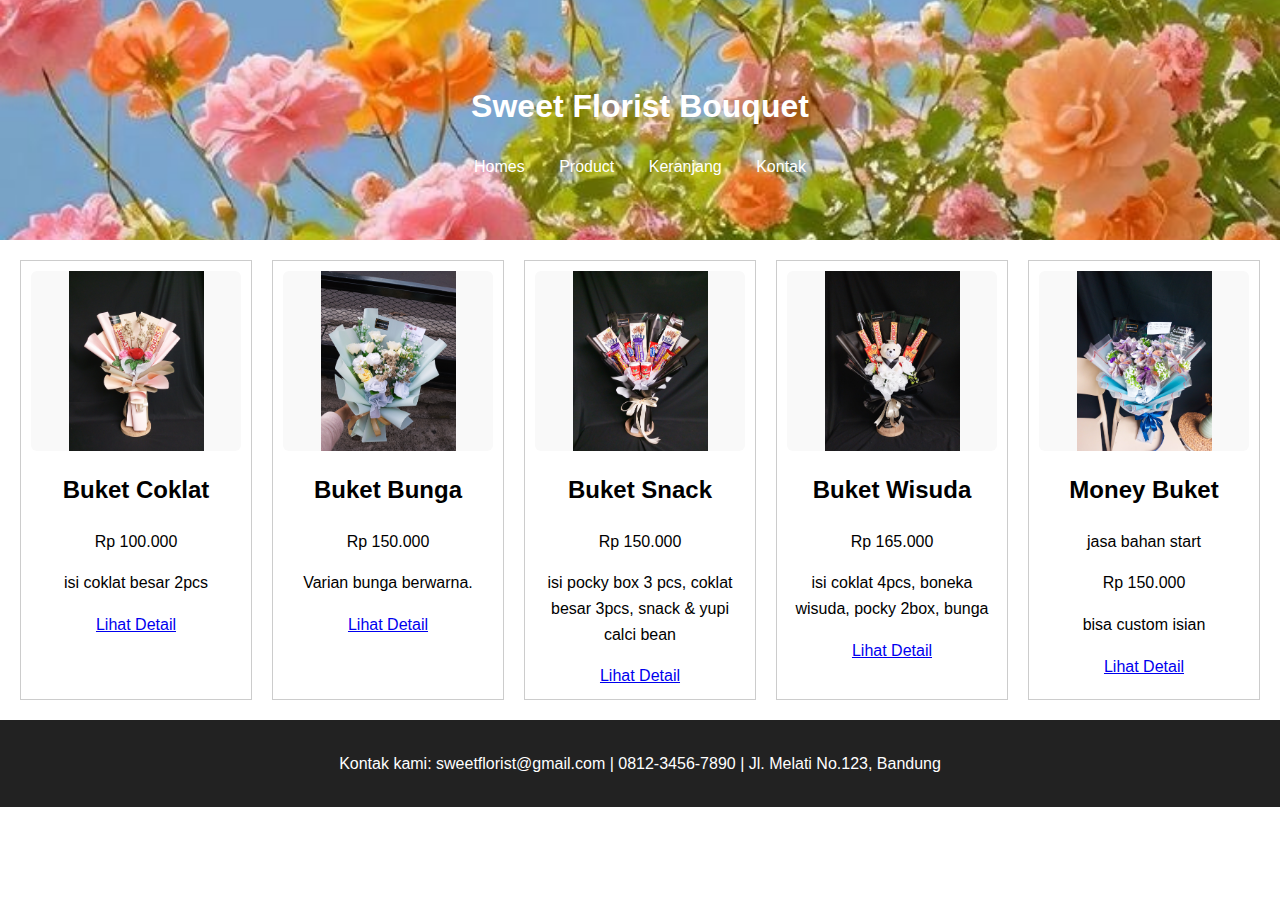
<file: index.html>
<!DOCTYPE html>
<html lang="id">
<head>
  <meta charset="UTF-8">
  <meta name="viewport" content="width=device-width, initial-scale=1.0">
  <title>Toko Online Sederhana</title>
  <link rel="stylesheet" href="css/style.css">
</head>
<body>

  <header>
    <h1>Sweet Florist Bouquet</h1>
    <nav>
      <a href="index.html">Homes</a>
      <a href="homeproduk.html">Product</a>
      <a href="keranjang.html">Keranjang</a>
      <a href="kontak.html">Kontak</a>
    </nav>
  </header>

  <main class="produk-container">
    <div class="produk">
      <img src="image/buket coklat.jpg" alt="Produk 1">
      <h2>Buket Coklat</h2>
      <p>Rp 100.000</p>
      <p>isi coklat besar 2pcs</p>
      <a href="produk1.html">Lihat Detail</a>
    </div>
    <div class="produk">
      <img src="image/buket bunga.jpg" alt="Produk 2">
      <h2>Buket Bunga</h2>
      <p>Rp 150.000</p>
      <p>Varian bunga berwarna.</p>
      <a href="produk2.html">Lihat Detail</a>
    </div>
    <div class="produk">
      <img src="image/buket snack.jpg" alt="Produk 2">
      <h2>Buket Snack</h2>
      <p>Rp 150.000</p>
      <p>isi pocky box 3 pcs, coklat besar 3pcs, snack & yupi calci bean</p>
      <a href="produk3.html">Lihat Detail</a>
    </div>
    <div class="produk">
      <img src="image/buket wisuda.jpg" alt="Produk 2">
      <h2>Buket Wisuda</h2>
      <p>Rp 165.000</p>
      <p>isi coklat 4pcs, boneka wisuda, pocky 2box, bunga</p>
      <a href="produk4.html">Lihat Detail</a>
    </div>
    <div class="produk">
      <img src="image/money buket.jpg" alt="Produk 2">
      <h2>Money Buket</h2>
      <p>jasa bahan start</p>
      <p>Rp 150.000</p>
      <p>bisa custom isian</p>
      <a href="produk5.html">Lihat Detail</a>
    </div>
  </main>

  <footer>
    <p>Kontak kami: sweetflorist@gmail.com | 0812-3456-7890 | Jl. Melati No.123, Bandung</p>
  </footer>

</body>
</html>
</file>
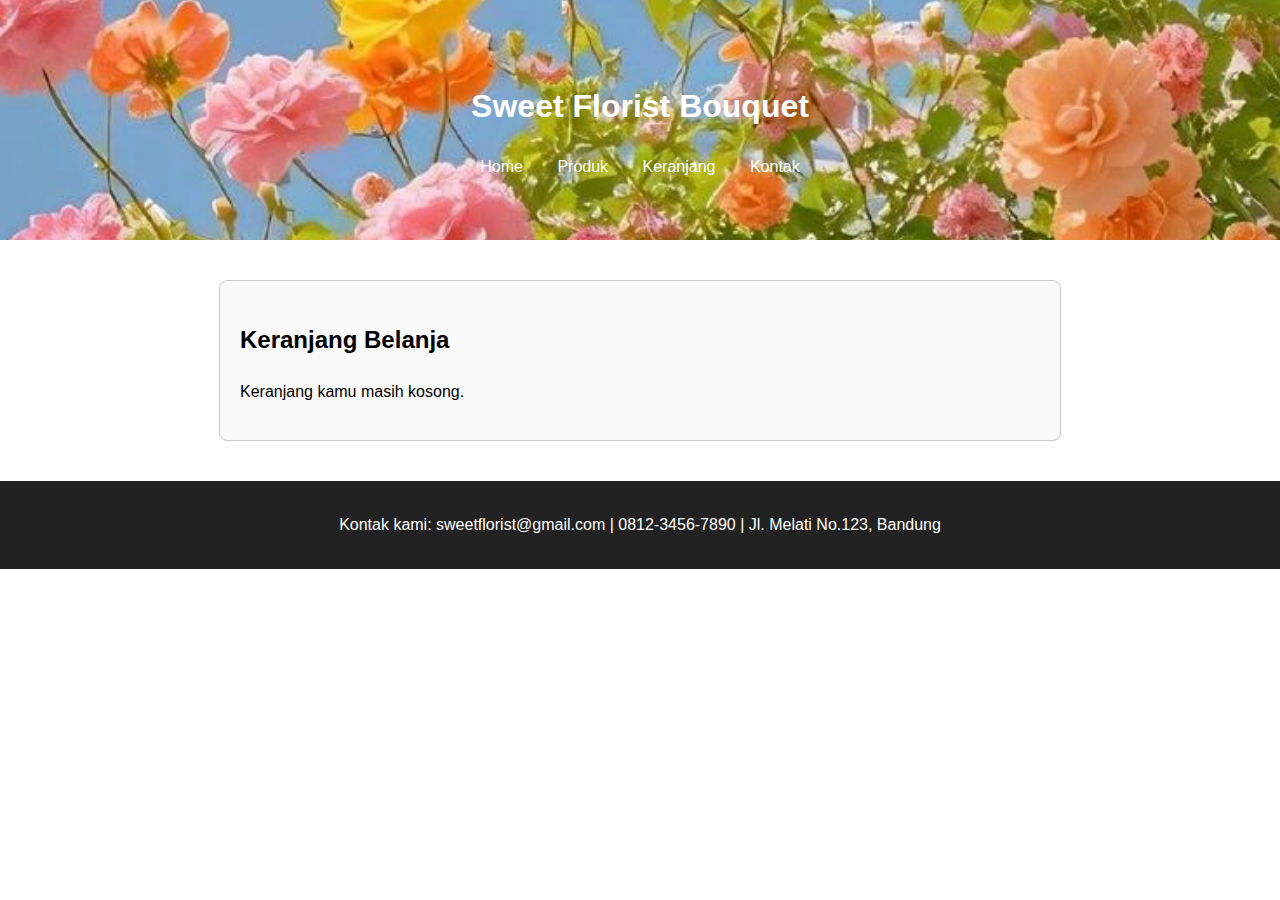
<file: keranjang.html>
<!DOCTYPE html>
<html lang="id">
<head>
  <meta charset="UTF-8" />
  <meta name="viewport" content="width=device-width, initial-scale=1.0"/>
  <title>Keranjang Belanja</title>
  <link rel="stylesheet" href="css/style.css">
</head>
<body>

  <header>
    <h1>Sweet Florist Bouquet</h1>
    <nav>
      <a href="index.html">Home</a>
      <a href="homeproduk.html">Produk</a>
      <a href="keranjang.html">Keranjang</a>
      <a href="kontak.html">Kontak</a>
    </nav>
  </header>

  <div class="keranjang-container">
    <h2>Keranjang Belanja</h2>
    <div id="tabel-keranjang"></div>
  </div>

  <footer>
    <p>Kontak kami: sweetflorist@gmail.com | 0812-3456-7890 | Jl. Melati No.123, Bandung</p>
  </footer>

  <script>
    function tampilkanKeranjang() {
      const keranjang = JSON.parse(localStorage.getItem("keranjang")) || [];
      const container = document.getElementById("tabel-keranjang");

      if (keranjang.length === 0) {
        container.innerHTML = "<p>Keranjang kamu masih kosong.</p>";
        return;
      }

      let total = 0;
      let html = `
        <table class="tabel-keranjang">
          <thead>
            <tr>
              <th>Gambar</th>
              <th>Nama Produk</th>
              <th>Harga</th>
              <th>Jumlah</th>
              <th>Subtotal</th>
              <th>Aksi</th>
            </tr>
          </thead>
          <tbody>
      `;

      keranjang.forEach((item, index) => {
        const subtotal = item.harga * item.jumlah;
        total += subtotal;
        html += `
          <tr>
            <td><img src="${item.gambar}" alt="${item.nama}"></td>
            <td>${item.nama}</td>
            <td>Rp ${item.harga.toLocaleString()}</td>
            <td>${item.jumlah}</td>
            <td>Rp ${subtotal.toLocaleString()}</td>
            <td><button class="hapus" onclick="hapusItem(${index})">Hapus</button></td>
          </tr>
        `;
      });

      html += `
          </tbody>
        </table>
        <div class="total">Total: Rp ${total.toLocaleString()}</div>
      `;

      container.innerHTML = html;
    }

    function hapusItem(index) {
      let keranjang = JSON.parse(localStorage.getItem("keranjang")) || [];
      keranjang.splice(index, 1);
      localStorage.setItem("keranjang", JSON.stringify(keranjang));
      tampilkanKeranjang();
    }

    document.addEventListener("DOMContentLoaded", tampilkanKeranjang);
  </script>

</body>
</html>
</file>
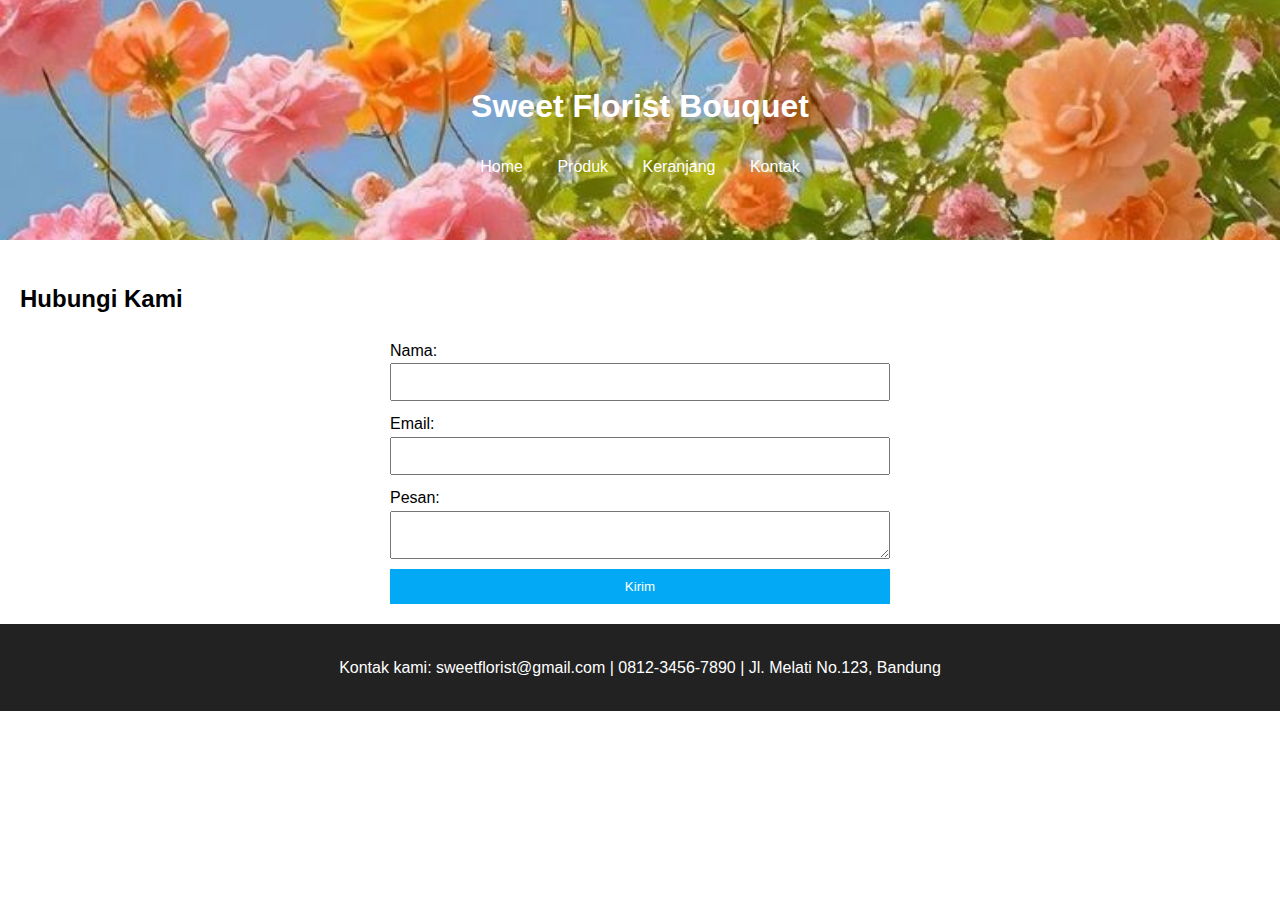
<file: kontak.html>
<!DOCTYPE html>
<html lang="id">
<head>
  <meta charset="UTF-8">
  <meta name="viewport" content="width=device-width, initial-scale=1.0">
  <title>Kontak Kami</title>
  <link rel="stylesheet" href="css/style.css">
</head>
<body>

  <header>
    <h1>Sweet Florist Bouquet</h1>
    <nav>
      <a href="index.html">Home</a>
      <a href="homeproduk.html">Produk</a>
      <a href="keranjang.html">Keranjang</a>
      <a href="kontak.html">Kontak</a>
    </nav>
  </header>

  <main class="kontak-form">
    <h2>Hubungi Kami</h2>
    <form>
      <label>Nama:</label>
      <input type="text" name="nama" required>
      <label>Email:</label>
      <input type="email" name="email" required>
      <label>Pesan:</label>
      <textarea name="pesan" required></textarea>
      <button type="submit">Kirim</button>
    </form>
  </main>

  <footer>
    <p>Kontak kami: sweetflorist@gmail.com | 0812-3456-7890 | Jl. Melati No.123, Bandung</p>
  </footer>

</body>
</html>
</file>
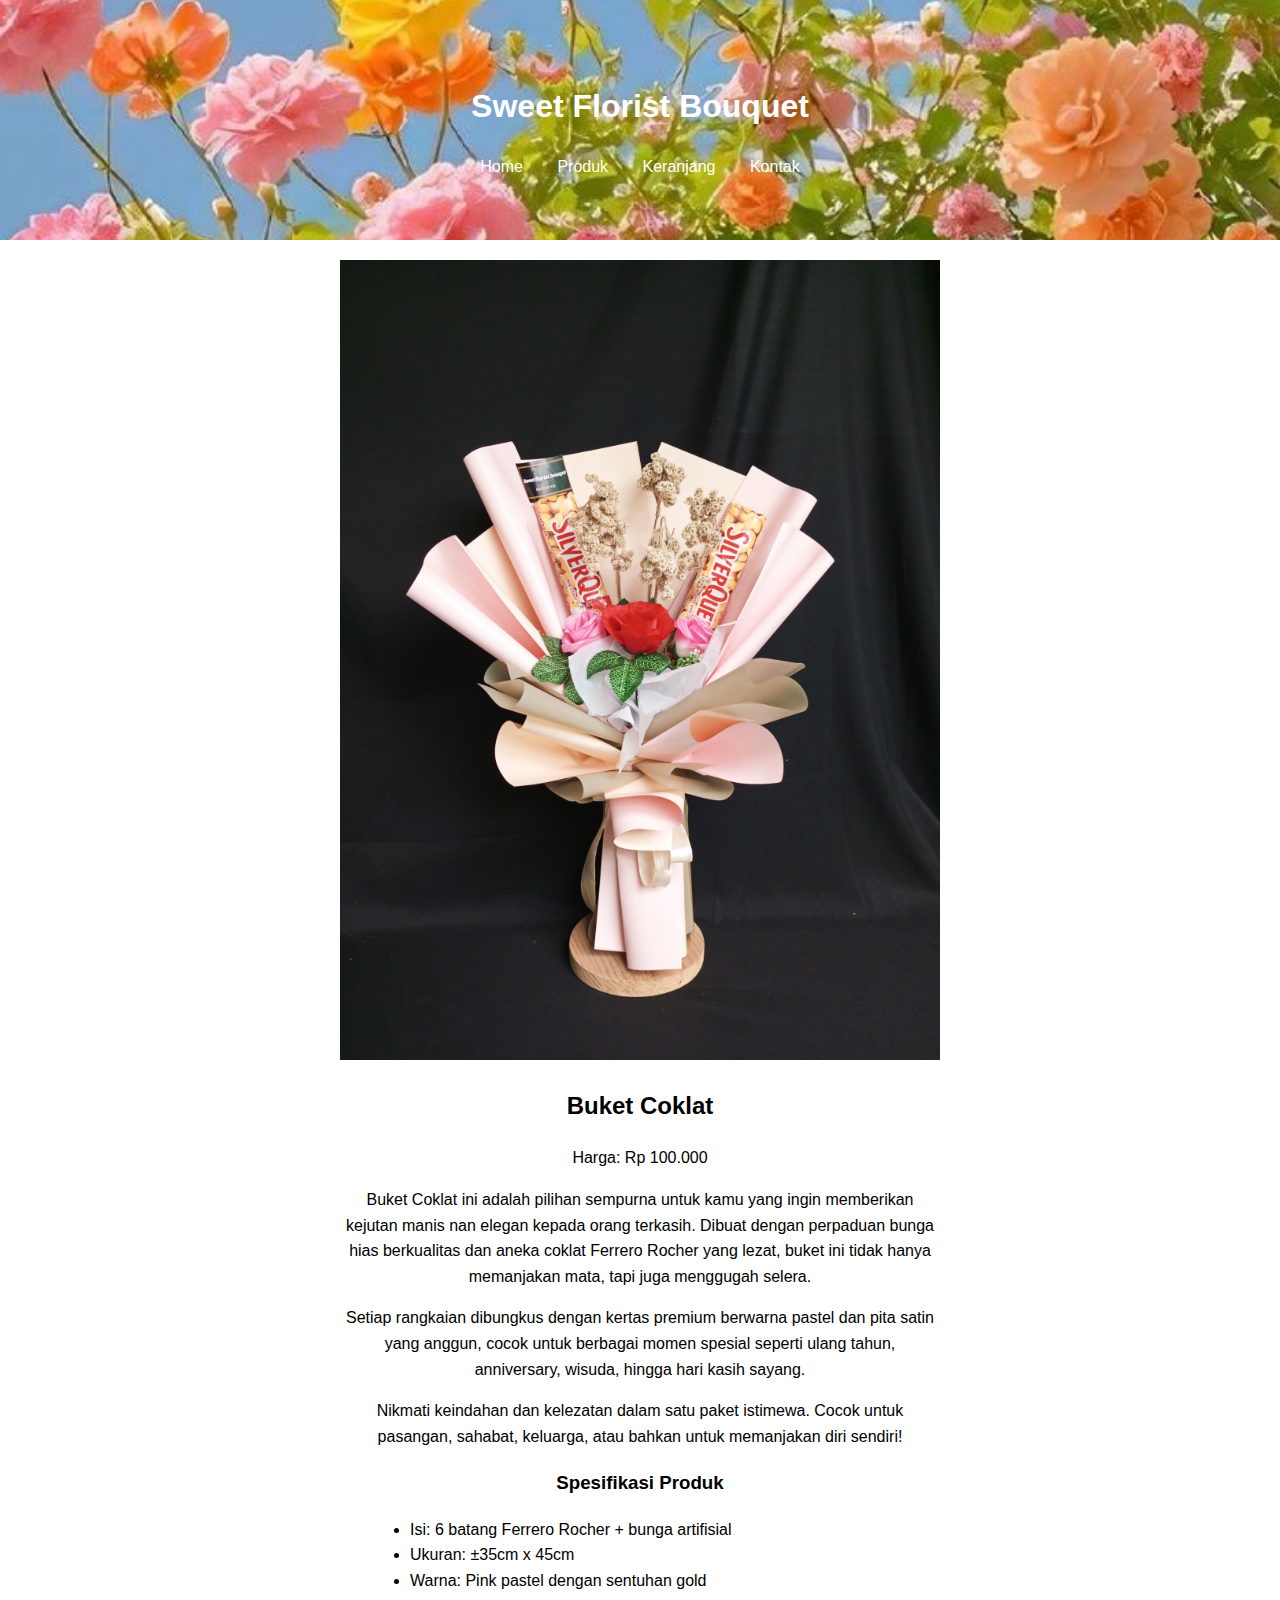
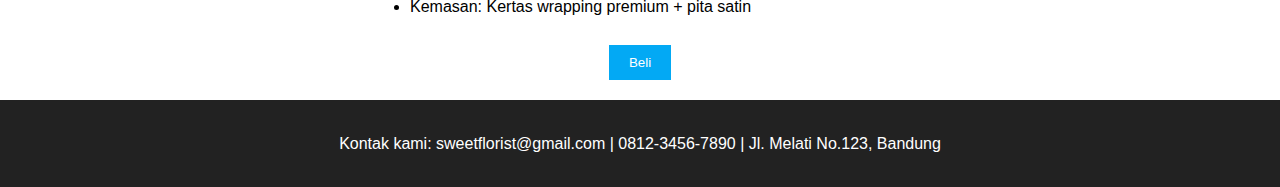
<file: produk1.html>
<!DOCTYPE html>
<html lang="id">
<head>
  <meta charset="UTF-8">
  <meta name="viewport" content="width=device-width, initial-scale=1.0">
  <title>Detail Produk - Buket Coklat</title>
  <link rel="stylesheet" href="css/style.css">
</head>

<script>
  function tambahKeKeranjang() {
    const produk = {
      nama: "Buket Coklat",
      harga: 100000,
      gambar: "image/buket coklat.jpg",
      jumlah: 1
    };

    let keranjang = JSON.parse(localStorage.getItem("keranjang")) || [];

    const index = keranjang.findIndex(item => item.nama === produk.nama);
    if (index !== -1) {
      keranjang[index].jumlah += 1;
    } else {
      keranjang.push(produk);
    }

    localStorage.setItem("keranjang", JSON.stringify(keranjang));

    alert("Produk telah ditambahkan ke keranjang!");
  }
</script>

<body>

  <header>
    <h1>Sweet Florist Bouquet</h1>
    <nav>
      <a href="index.html">Home</a>
      <a href="homeproduk.html">Produk</a>
      <a href="keranjang.html">Keranjang</a>
      <a href="kontak.html">Kontak</a>
    </nav>
  </header>

  <main class="detail-produk">
    <img src="image/buket coklat.jpg" alt="Buket Coklat">
    <h2>Buket Coklat</h2>
    <p>Harga: Rp 100.000</p>

    <p>
      Buket Coklat ini adalah pilihan sempurna untuk kamu yang ingin memberikan kejutan manis nan elegan kepada orang terkasih. 
      Dibuat dengan perpaduan bunga hias berkualitas dan aneka coklat Ferrero Rocher yang lezat, buket ini tidak hanya memanjakan mata, 
      tapi juga menggugah selera.
    </p>
    <p>
      Setiap rangkaian dibungkus dengan kertas premium berwarna pastel dan pita satin yang anggun, cocok untuk berbagai momen spesial 
      seperti ulang tahun, anniversary, wisuda, hingga hari kasih sayang.
    </p>
    <p>
      Nikmati keindahan dan kelezatan dalam satu paket istimewa. Cocok untuk pasangan, sahabat, keluarga, atau bahkan untuk memanjakan diri sendiri!
    </p>

    <h3>Spesifikasi Produk</h3>
    <ul style="text-align: left; max-width: 500px; margin: 0 auto;">
      <li>Isi: 6 batang Ferrero Rocher + bunga artifisial</li>
      <li>Ukuran: ±35cm x 45cm</li>
      <li>Warna: Pink pastel dengan sentuhan gold</li>
      <li>Kemasan: Kertas wrapping premium + pita satin</li>
    </ul>

    <br>
    <button onclick="tambahKeKeranjang()">Beli</button>

  </main>

  <footer>
    <p>Kontak kami: sweetflorist@gmail.com | 0812-3456-7890 | Jl. Melati No.123, Bandung</p>
  </footer>

</body>
</html>
</file>
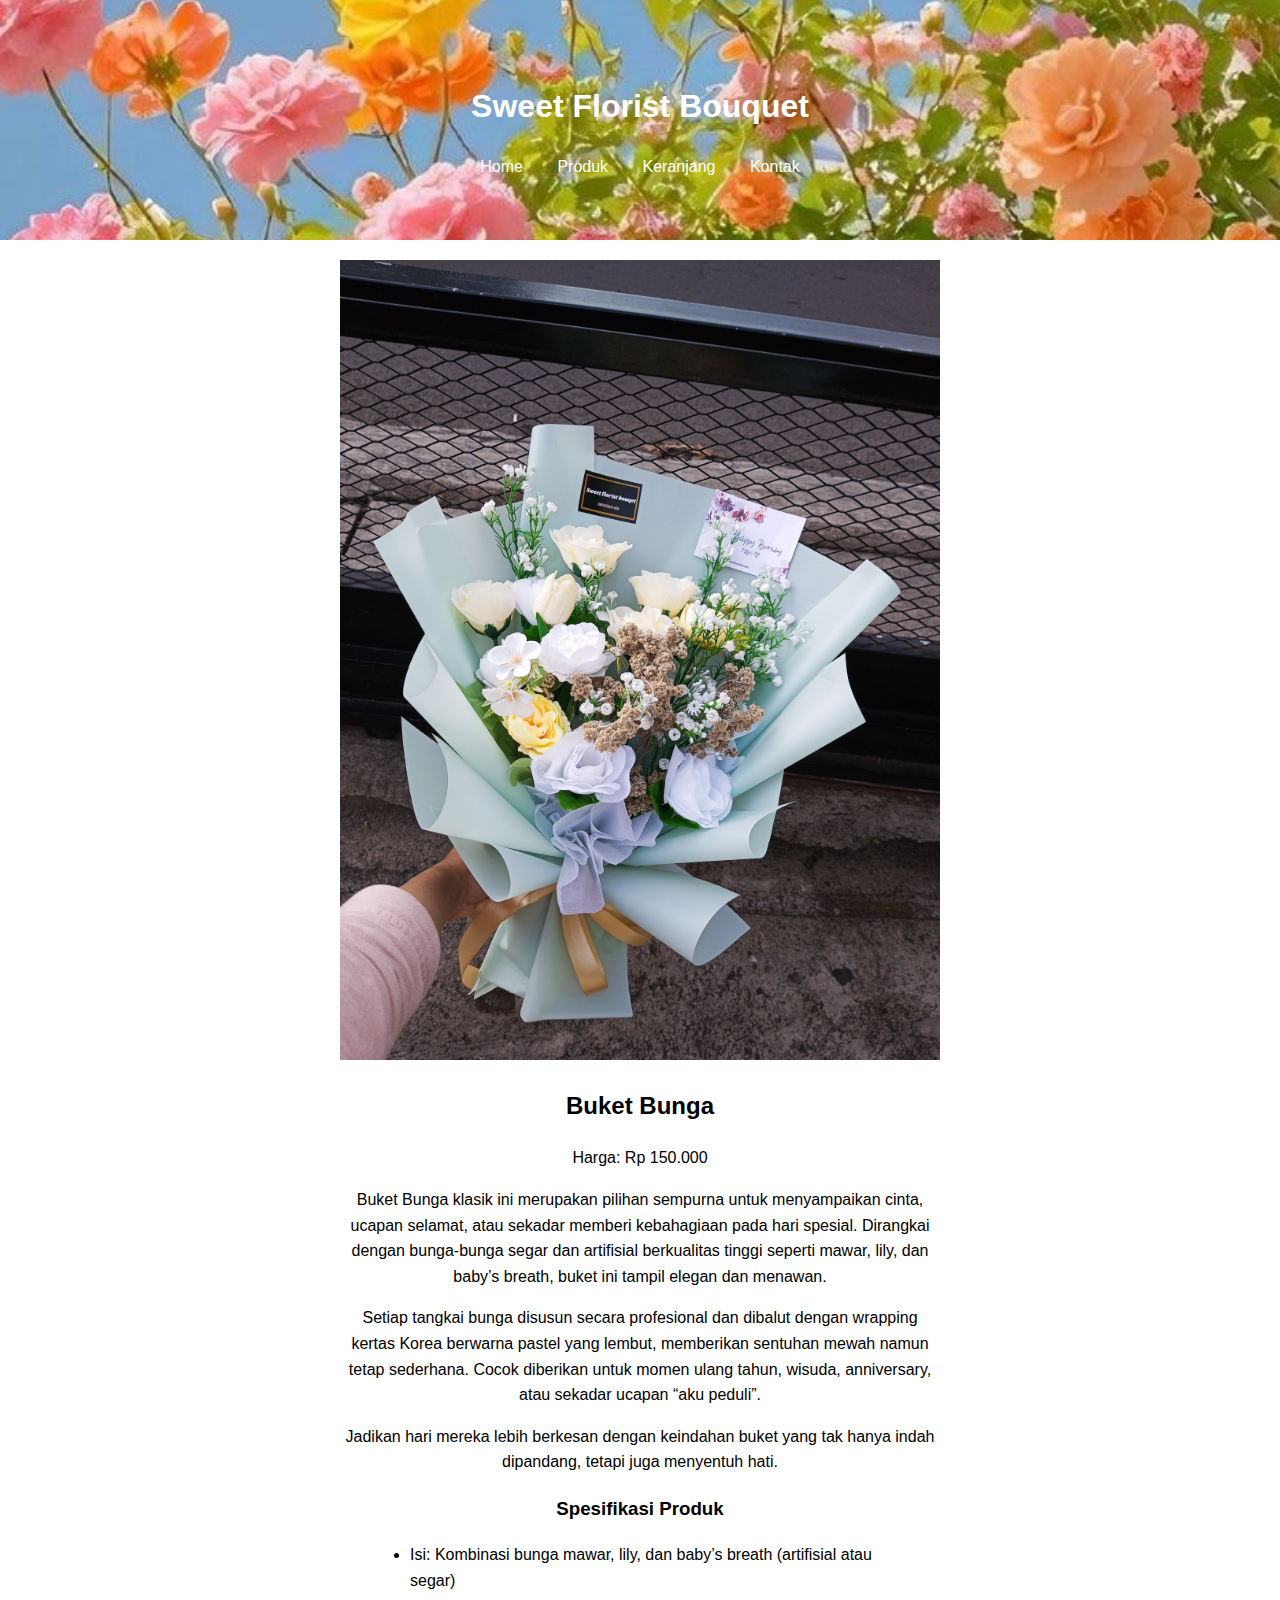
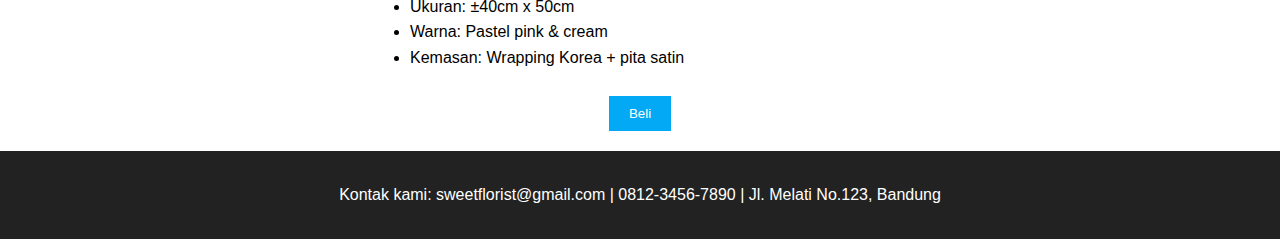
<file: produk2.html>
<!DOCTYPE html>
<html lang="id">
<head>
  <meta charset="UTF-8">
  <meta name="viewport" content="width=device-width, initial-scale=1.0">
  <title>Detail Produk - Buket Bunga</title>
  <link rel="stylesheet" href="css/style.css">
</head>

<script>
  function tambahKeKeranjang() {
    const produk = {
      nama: "Buket Bunga",
      harga: 150000,
      gambar: "image/buket bunga.jpg",
      jumlah: 1
    };

  
    let keranjang = JSON.parse(localStorage.getItem("keranjang")) || [];

    const index = keranjang.findIndex(item => item.nama === produk.nama);
    if (index !== -1) {
      keranjang[index].jumlah += 1;
    } else {
      keranjang.push(produk);
    }

    localStorage.setItem("keranjang", JSON.stringify(keranjang));

    alert("Produk telah ditambahkan ke keranjang!");
  }
</script>
<body>

  <header>
    <h1>Sweet Florist Bouquet</h1>
    <nav>
      <a href="index.html">Home</a>
      <a href="homeproduk.html">Produk</a>
      <a href="keranjang.html">Keranjang</a>
      <a href="kontak.html">Kontak</a>
    </nav>
  </header>

  <main class="detail-produk">
    <img src="image/buket bunga.jpg" alt="Buket Bunga">
    <h2>Buket Bunga</h2>
    <p>Harga: Rp 150.000</p>

    <p>
      Buket Bunga klasik ini merupakan pilihan sempurna untuk menyampaikan cinta, ucapan selamat, atau sekadar memberi kebahagiaan pada hari spesial.
      Dirangkai dengan bunga-bunga segar dan artifisial berkualitas tinggi seperti mawar, lily, dan baby’s breath, buket ini tampil elegan dan menawan.
    </p>
    <p>
      Setiap tangkai bunga disusun secara profesional dan dibalut dengan wrapping kertas Korea berwarna pastel yang lembut, memberikan sentuhan mewah namun tetap sederhana.
      Cocok diberikan untuk momen ulang tahun, wisuda, anniversary, atau sekadar ucapan “aku peduli”.
    </p>
    <p>
      Jadikan hari mereka lebih berkesan dengan keindahan buket yang tak hanya indah dipandang, tetapi juga menyentuh hati.
    </p>

    <h3>Spesifikasi Produk</h3>
    <ul style="text-align: left; max-width: 500px; margin: 0 auto;">
      <li>Isi: Kombinasi bunga mawar, lily, dan baby’s breath (artifisial atau segar)</li>
      <li>Ukuran: ±40cm x 50cm</li>
      <li>Warna: Pastel pink & cream</li>
      <li>Kemasan: Wrapping Korea + pita satin</li>
    </ul>

    <br>
    <button onclick="tambahKeKeranjang()">Beli</button>
  </main>

  <footer>
    <p>Kontak kami: sweetflorist@gmail.com | 0812-3456-7890 | Jl. Melati No.123, Bandung</p>
  </footer>

</body>
</html>
</file>
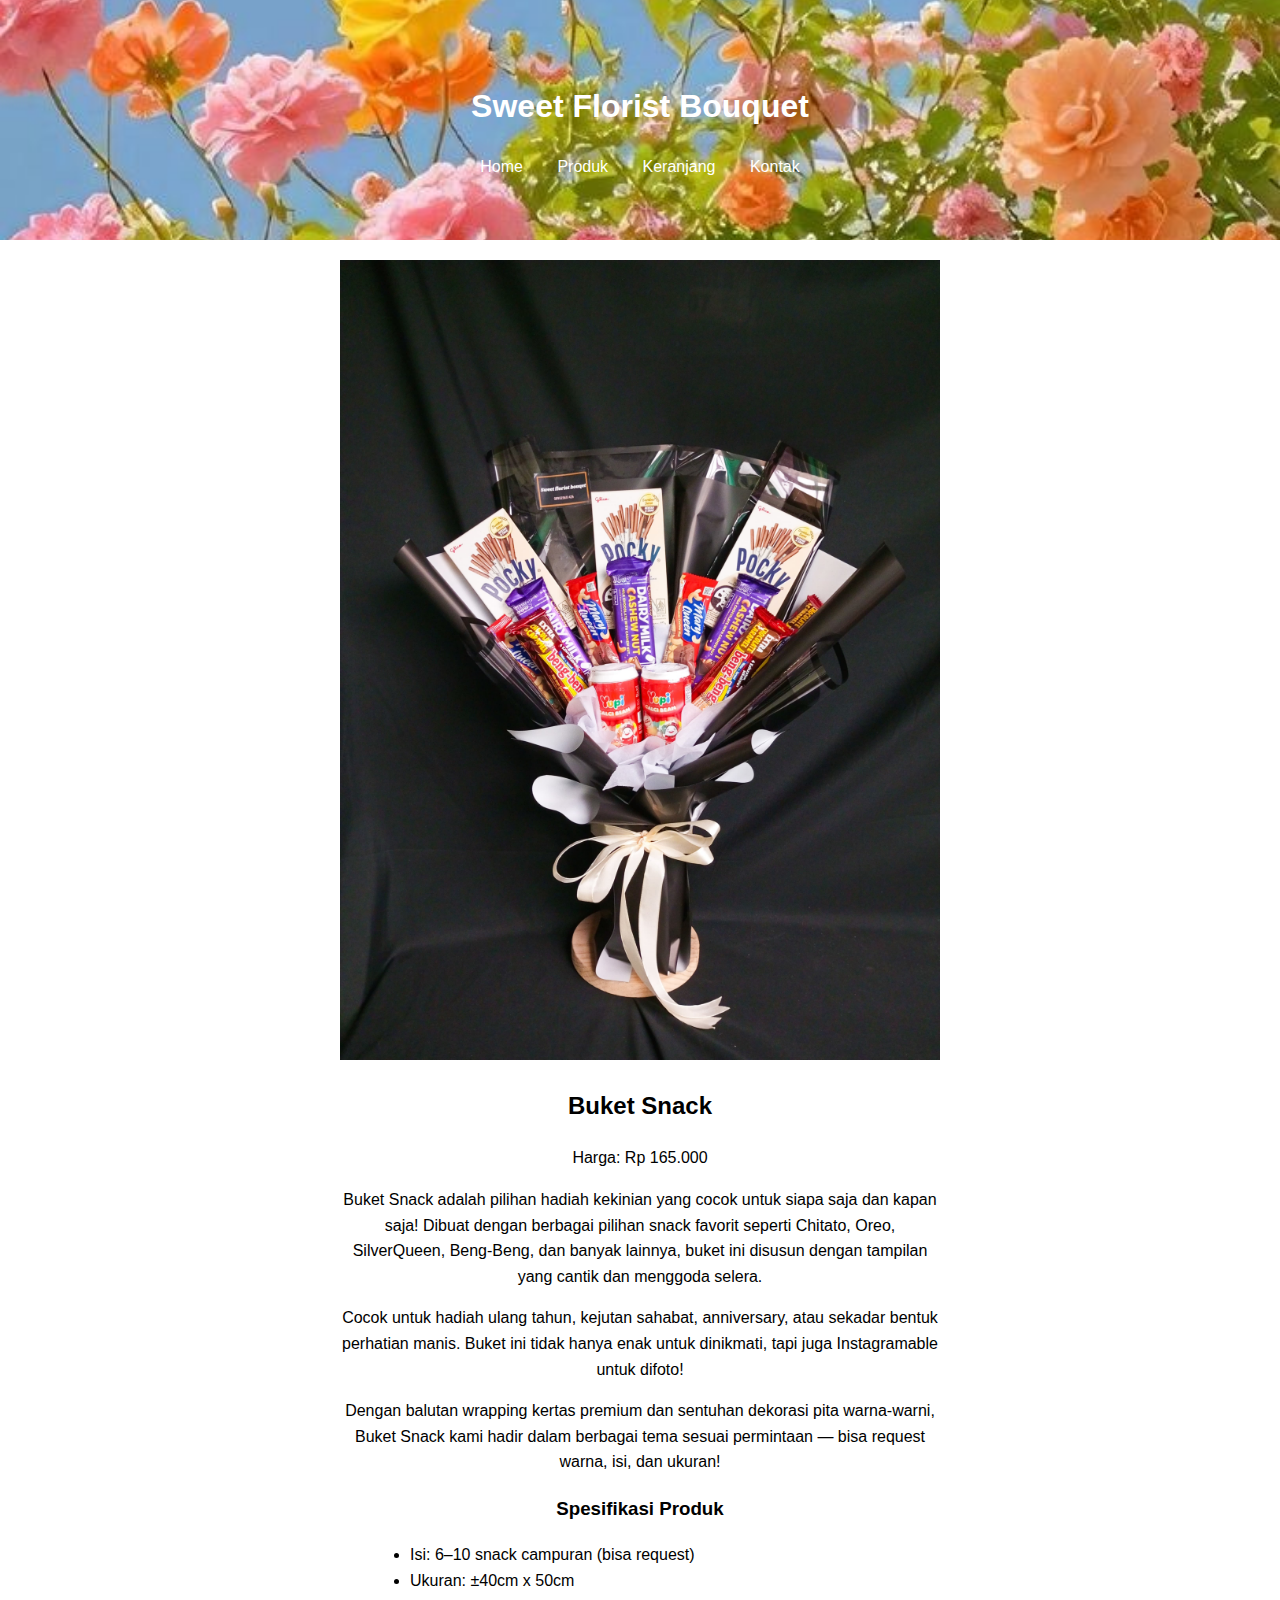
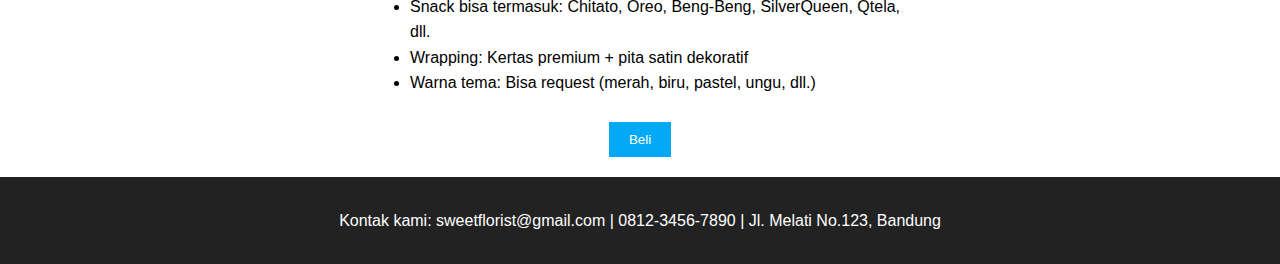
<file: produk3.html>
<!DOCTYPE html>
<html lang="id">
<head>
  <meta charset="UTF-8">
  <meta name="viewport" content="width=device-width, initial-scale=1.0">
  <title>Detail Produk - Buket Bunga</title>
  <link rel="stylesheet" href="css/style.css">
</head>

<script>
    function tambahKeKeranjang() {
      const produk = {
        nama: "Buket Snack",
        harga: 165000,
        gambar: "image/buket snack.jpg",
        jumlah: 1
      };
  
      let keranjang = JSON.parse(localStorage.getItem("keranjang")) || [];
  
      const index = keranjang.findIndex(item => item.nama === produk.nama);
      if (index !== -1) {
        keranjang[index].jumlah += 1;
      } else {
        keranjang.push(produk);
      }
  
      localStorage.setItem("keranjang", JSON.stringify(keranjang));
  
      alert("Produk telah ditambahkan ke keranjang!");
    }
  </script>
<body>

  <header>
    <h1>Sweet Florist Bouquet</h1>
    <nav>
      <a href="index.html">Home</a>
      <a href="homeproduk.html">Produk</a>
      <a href="keranjang.html">Keranjang</a>
      <a href="kontak.html">Kontak</a>
    </nav>
  </header>

  <main class="detail-produk">
    <img src="image/buket snack.jpg" alt="Buket Bunga">
    <h2>Buket Snack</h2>
    <p>Harga: Rp 165.000</p>

    <p>
        Buket Snack adalah pilihan hadiah kekinian yang cocok untuk siapa saja dan kapan saja! Dibuat dengan berbagai pilihan snack favorit seperti Chitato, Oreo, SilverQueen, Beng-Beng, dan banyak lainnya, buket ini disusun dengan tampilan yang cantik dan menggoda selera.
      </p>
      <p>
        Cocok untuk hadiah ulang tahun, kejutan sahabat, anniversary, atau sekadar bentuk perhatian manis. Buket ini tidak hanya enak untuk dinikmati, tapi juga Instagramable untuk difoto!
      </p>
      <p>
        Dengan balutan wrapping kertas premium dan sentuhan dekorasi pita warna-warni, Buket Snack kami hadir dalam berbagai tema sesuai permintaan — bisa request warna, isi, dan ukuran!
      </p>
      

    <h3>Spesifikasi Produk</h3>
    <ul style="text-align: left; max-width: 500px; margin: 0 auto;">
        <li>Isi: 6–10 snack campuran (bisa request)</li>
        <li>Ukuran: ±40cm x 50cm</li>
        <li>Snack bisa termasuk: Chitato, Oreo, Beng-Beng, SilverQueen, Qtela, dll.</li>
        <li>Wrapping: Kertas premium + pita satin dekoratif</li>
        <li>Warna tema: Bisa request (merah, biru, pastel, ungu, dll.)</li>
    </ul>

    <br>
    <button onclick="tambahKeKeranjang()">Beli</button>
  </main>

  <footer>
    <p>Kontak kami: sweetflorist@gmail.com | 0812-3456-7890 | Jl. Melati No.123, Bandung</p>
  </footer>

</body>
</html>
</file>
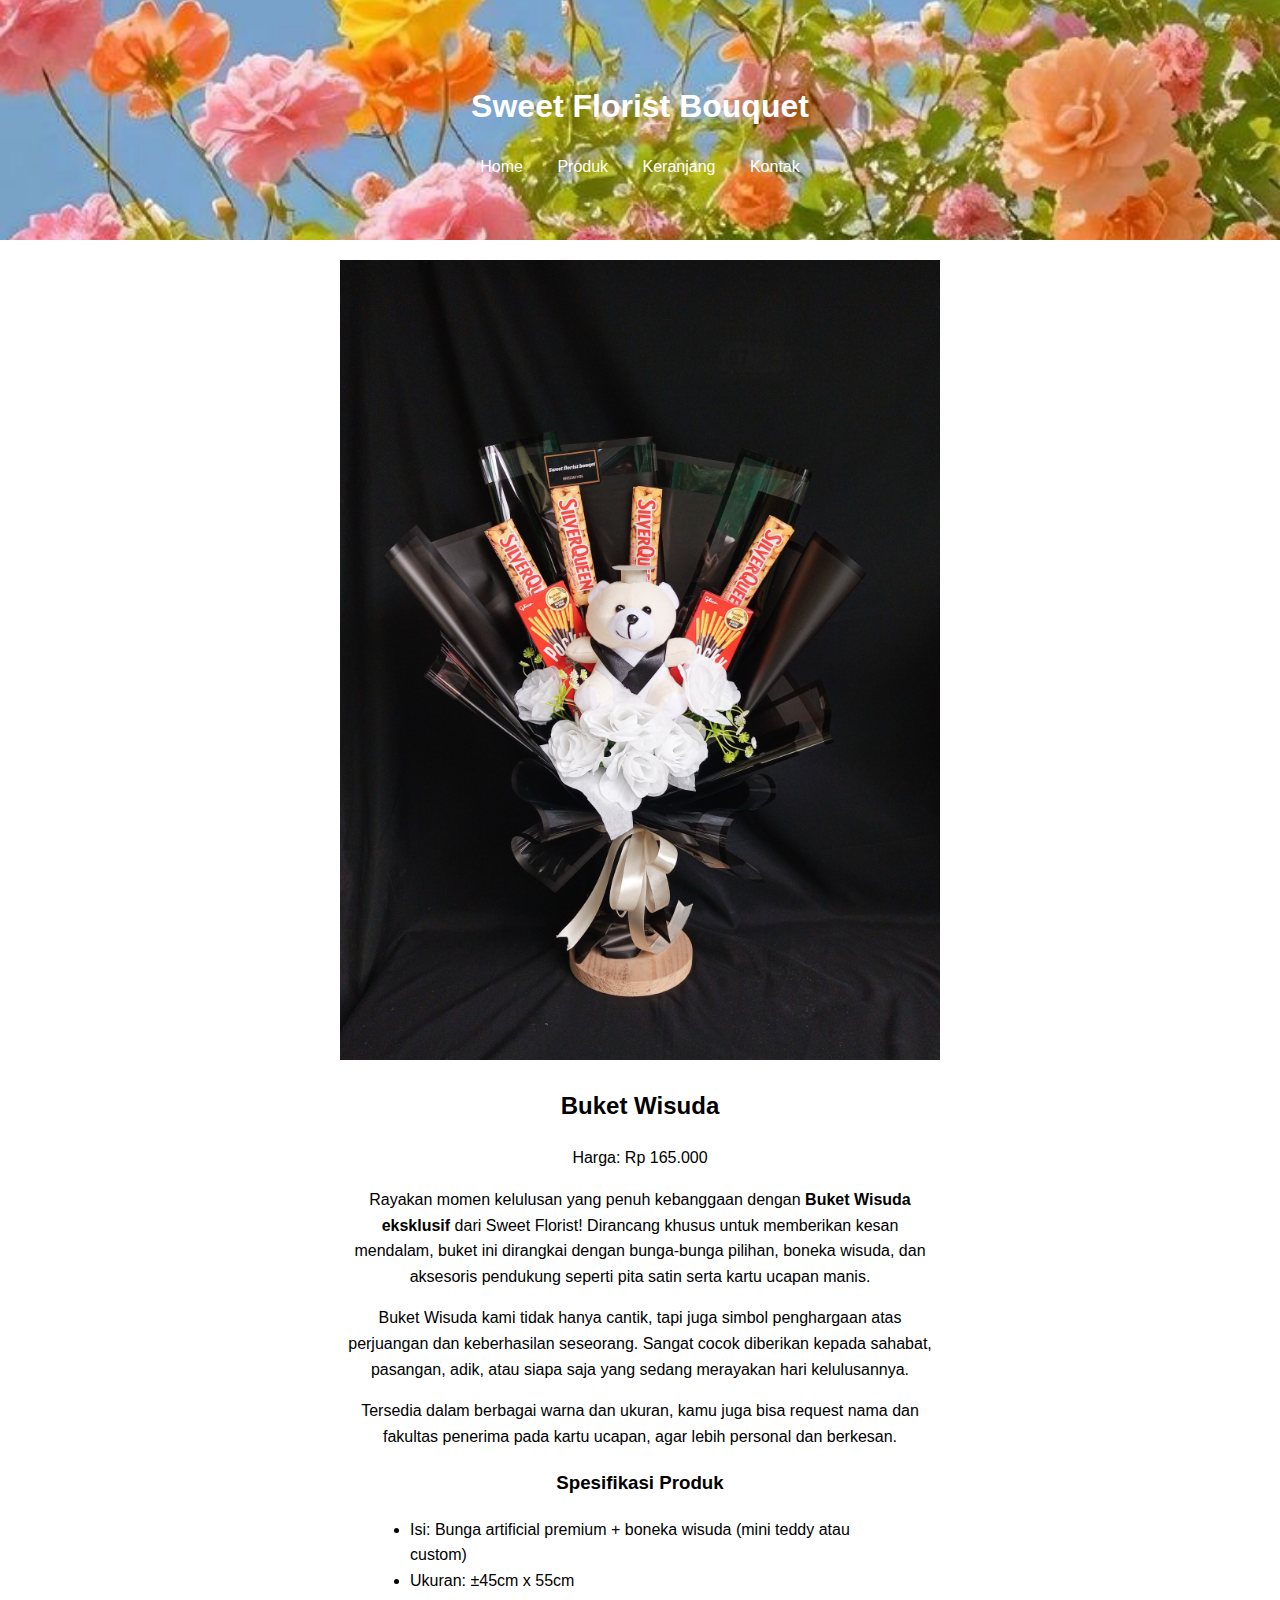
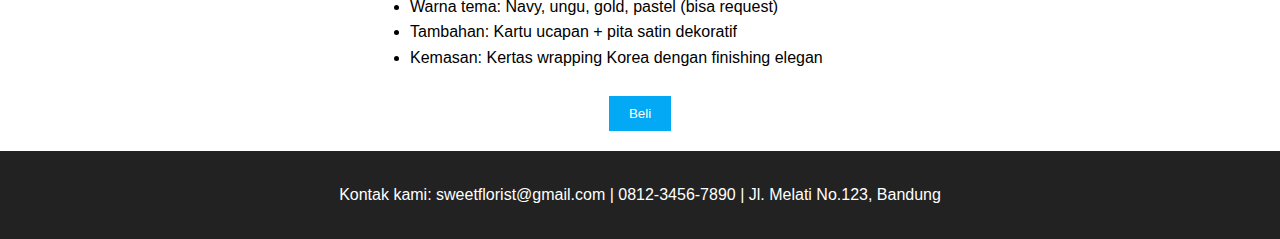
<file: produk4.html>
<!DOCTYPE html>
<html lang="id">
<head>
  <meta charset="UTF-8">
  <meta name="viewport" content="width=device-width, initial-scale=1.0">
  <title>Detail Produk - Buket Bunga</title>
  <link rel="stylesheet" href="css/style.css">
</head>

<script>
    function tambahKeKeranjang() {
      const produk = {
        nama: "Buket Wisuda",
        harga: 165000,
        gambar: "image/buket wisuda.jpg",
        jumlah: 1
      };
  

      let keranjang = JSON.parse(localStorage.getItem("keranjang")) || [];
  

      const index = keranjang.findIndex(item => item.nama === produk.nama);
      if (index !== -1) {
        keranjang[index].jumlah += 1;
      } else {
        keranjang.push(produk);
      }
  
      localStorage.setItem("keranjang", JSON.stringify(keranjang));
  
      alert("Produk telah ditambahkan ke keranjang!");
    }
  </script>
<body>

  <header>
    <h1>Sweet Florist Bouquet</h1>
    <nav>
      <a href="index.html">Home</a>
      <a href="homeproduk.html">Produk</a>
      <a href="keranjang.html">Keranjang</a>
      <a href="kontak.html">Kontak</a>
    </nav>
  </header>

  <main class="detail-produk">
    <img src="image/buket wisuda.jpg" alt="Buket Bunga">
    <h2>Buket Wisuda</h2>
    <p>Harga: Rp 165.000</p>

    <p>
        Rayakan momen kelulusan yang penuh kebanggaan dengan <strong>Buket Wisuda eksklusif</strong> dari Sweet Florist! Dirancang khusus untuk memberikan kesan mendalam, buket ini dirangkai dengan bunga-bunga pilihan, boneka wisuda, dan aksesoris pendukung seperti pita satin serta kartu ucapan manis.
      </p>
      <p>
        Buket Wisuda kami tidak hanya cantik, tapi juga simbol penghargaan atas perjuangan dan keberhasilan seseorang. Sangat cocok diberikan kepada sahabat, pasangan, adik, atau siapa saja yang sedang merayakan hari kelulusannya.
      </p>
      <p>
        Tersedia dalam berbagai warna dan ukuran, kamu juga bisa request nama dan fakultas penerima pada kartu ucapan, agar lebih personal dan berkesan.
      </p>
      

    <h3>Spesifikasi Produk</h3>
    <ul style="text-align: left; max-width: 500px; margin: 0 auto;">
        <li>Isi: Bunga artificial premium + boneka wisuda (mini teddy atau custom)</li>
        <li>Ukuran: ±45cm x 55cm</li>
        <li>Warna tema: Navy, ungu, gold, pastel (bisa request)</li>
        <li>Tambahan: Kartu ucapan + pita satin dekoratif</li>
        <li>Kemasan: Kertas wrapping Korea dengan finishing elegan</li>
    </ul>

    <br>
    <button onclick="tambahKeKeranjang()">Beli</button>
  </main>

  <footer>
    <p>Kontak kami: sweetflorist@gmail.com | 0812-3456-7890 | Jl. Melati No.123, Bandung</p>
  </footer>

</body>
</html>
</file>
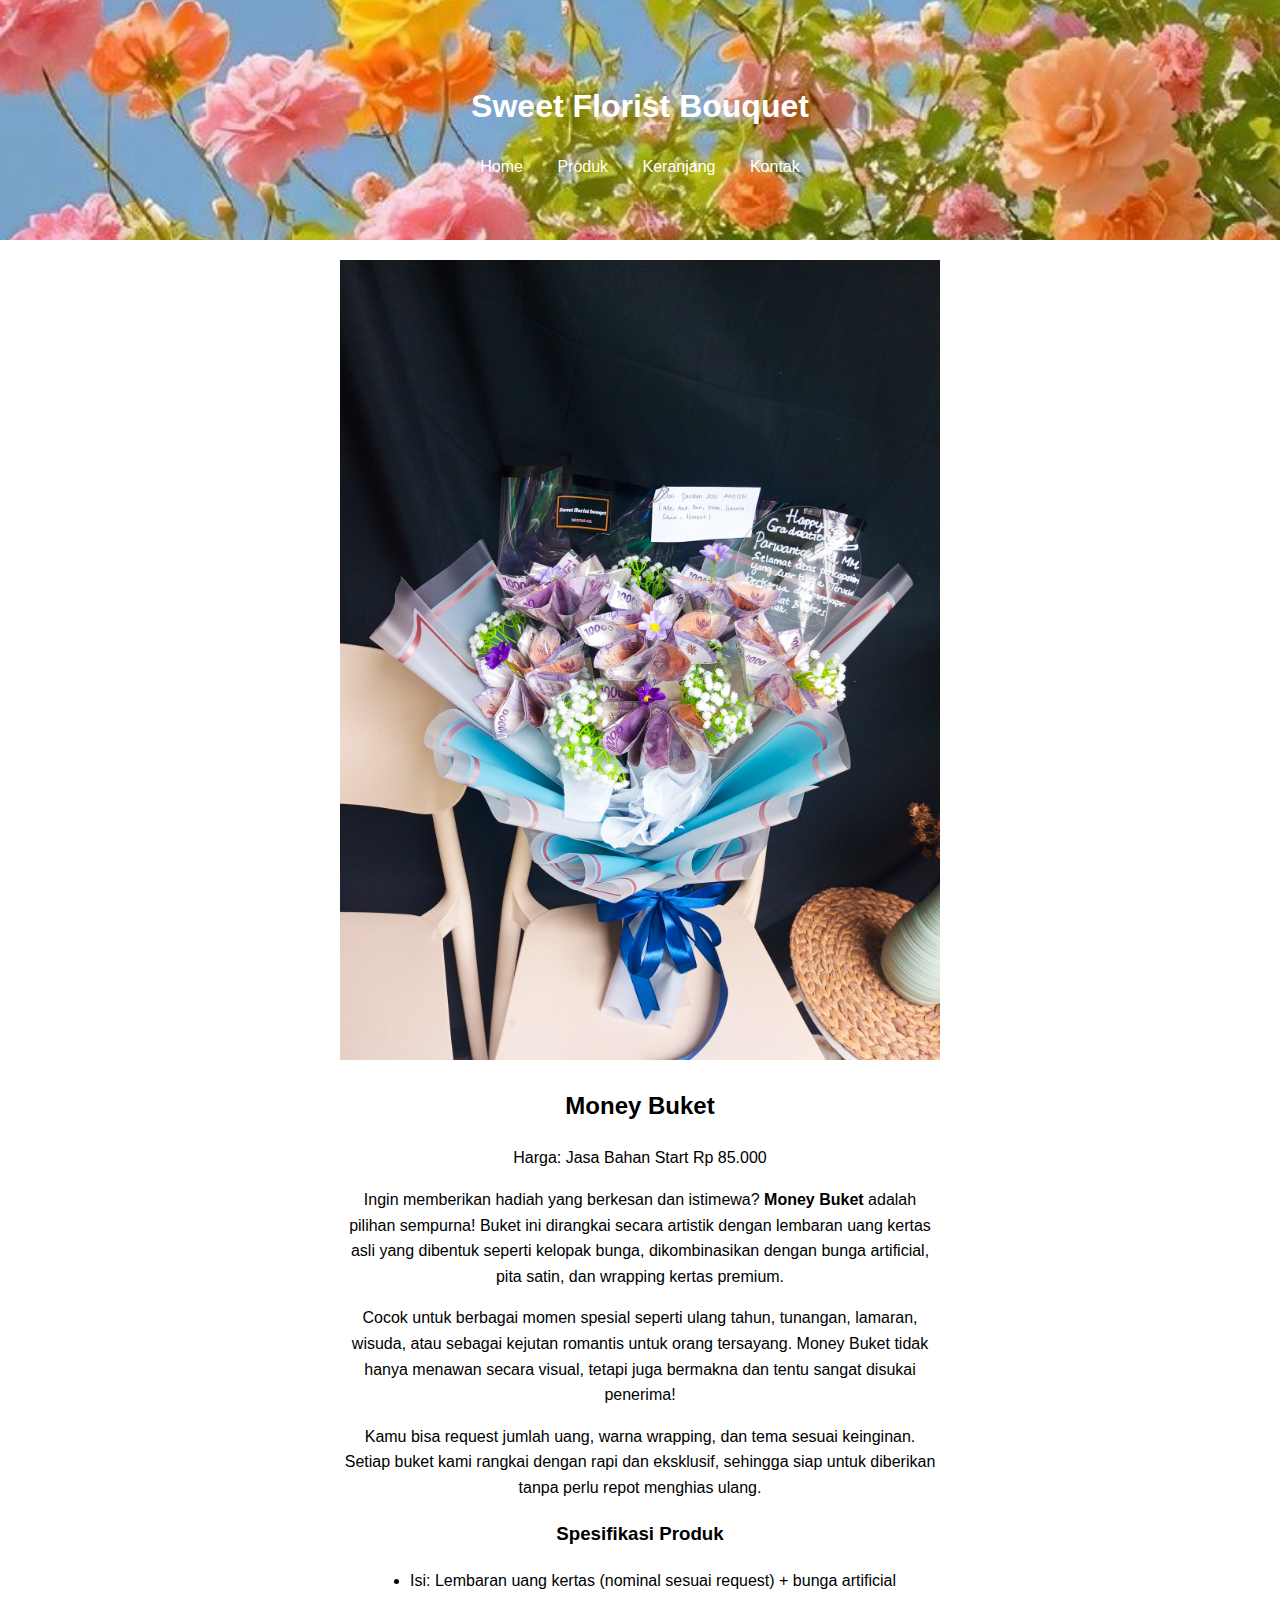
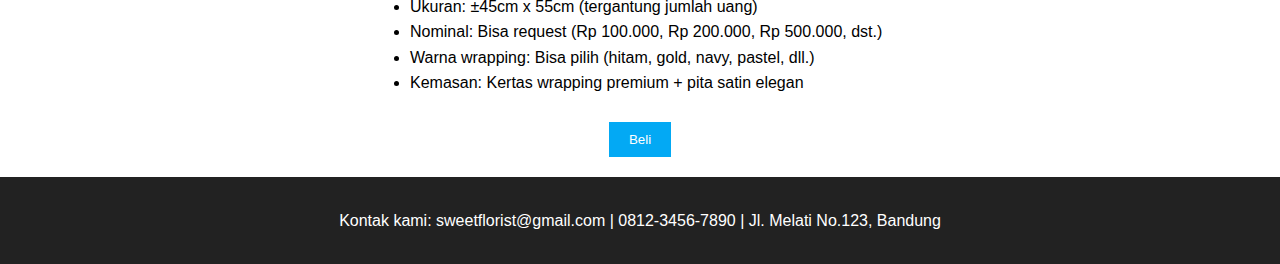
<file: produk5.html>
<!DOCTYPE html>
<html lang="id">
<head>
  <meta charset="UTF-8">
  <meta name="viewport" content="width=device-width, initial-scale=1.0">
  <title>Detail Produk - Buket Bunga</title>
  <link rel="stylesheet" href="css/style.css">
</head>

<script>
    function tambahKeKeranjang() {
      const produk = {
        nama: "Money Buket",
        harga: 850000,
        gambar: "image/money buket.jpg",
        jumlah: 1
      };
  

      let keranjang = JSON.parse(localStorage.getItem("keranjang")) || [];
  

      const index = keranjang.findIndex(item => item.nama === produk.nama);
      if (index !== -1) {
        keranjang[index].jumlah += 1;
      } else {
        keranjang.push(produk);
      }
  

      localStorage.setItem("keranjang", JSON.stringify(keranjang));
  
      alert("Produk telah ditambahkan ke keranjang!");
    }
  </script>
<body>

  <header>
    <h1>Sweet Florist Bouquet</h1>
    <nav>
      <a href="index.html">Home</a>
      <a href="homeproduk.html">Produk</a>
      <a href="keranjang.html">Keranjang</a>
      <a href="kontak.html">Kontak</a>
    </nav>
  </header>

  <main class="detail-produk">
    <img src="image/money buket.jpg" alt="Buket Bunga">
    <h2>Money Buket</h2>
    <p>Harga: Jasa Bahan Start Rp 85.000</p>

    <p>
        Ingin memberikan hadiah yang berkesan dan istimewa? <strong>Money Buket</strong> adalah pilihan sempurna! Buket ini dirangkai secara artistik dengan lembaran uang kertas asli yang dibentuk seperti kelopak bunga, dikombinasikan dengan bunga artificial, pita satin, dan wrapping kertas premium.
      </p>
      <p>
        Cocok untuk berbagai momen spesial seperti ulang tahun, tunangan, lamaran, wisuda, atau sebagai kejutan romantis untuk orang tersayang. Money Buket tidak hanya menawan secara visual, tetapi juga bermakna dan tentu sangat disukai penerima!
      </p>
      <p>
        Kamu bisa request jumlah uang, warna wrapping, dan tema sesuai keinginan. Setiap buket kami rangkai dengan rapi dan eksklusif, sehingga siap untuk diberikan tanpa perlu repot menghias ulang.
      </p>
      

    <h3>Spesifikasi Produk</h3>
    <ul style="text-align: left; max-width: 500px; margin: 0 auto;">
        <li>Isi: Lembaran uang kertas (nominal sesuai request) + bunga artificial</li>
        <li>Ukuran: ±45cm x 55cm (tergantung jumlah uang)</li>
        <li>Nominal: Bisa request (Rp 100.000, Rp 200.000, Rp 500.000, dst.)</li>
        <li>Warna wrapping: Bisa pilih (hitam, gold, navy, pastel, dll.)</li>
        <li>Kemasan: Kertas wrapping premium + pita satin elegan</li>
    </ul>

    <br>
    <button onclick="tambahKeKeranjang()">Beli</button>
  </main>

  <footer>
    <p>Kontak kami: sweetflorist@gmail.com | 0812-3456-7890 | Jl. Melati No.123, Bandung</p>
  </footer>

</body>
</html>
</file>
<file: css/style.css>
body {
    font-family: 'Segoe UI', sans-serif;
    margin: 0;
    padding: 0;
    line-height: 1.6;
  }
  
  header {
    background-image: url('../image/background.jpg');
    background-size: cover;   
    background-position: center; 
    color: white;
    padding: 60px 20px;         
    text-align: center;
  }
  
  
  nav a {
    color: white;
    margin: 0 15px;
    text-decoration: none;
  }
  
  footer {
    background: #222;
    color: white;
    text-align: center;
    padding: 15px;
  }
  
  main {
    padding: 20px;
  }
  

  .produk-container {
    display: grid;
    grid-template-columns: repeat(auto-fit, minmax(220px, 1fr));
    gap: 20px;
  }
  
  .produk {
    border: 1px solid #ccc;
    padding: 10px;
    text-align: center;
  }
  
  .produk img {
    width: 100%;
    height: auto;
    max-height: 180px;
    object-fit: contain;
    display: block;
    margin: 0 auto;
    background-color: #f9f9f9;
    border-radius: 6px;
  }
  
  
  
 
  .detail-produk {
    max-width: 600px;
    margin: auto;
    text-align: center;
  }
  
  .detail-produk img {
    max-width: 100%;
    height: auto;
  }
  
  button {
    background-color: #03a9f4;
    color: white;
    border: none;
    padding: 10px 20px;
    cursor: pointer;
  }
  
  .kontak-form form {
    max-width: 500px;
    margin: auto;
    display: flex;
    flex-direction: column;
  }
  
  .kontak-form input, .kontak-form textarea {
    margin-bottom: 10px;
    padding: 8px;
    font-size: 1em;
  }
  

  @media (max-width: 600px) {
    nav a {
      display: block;
      margin: 10px 0;
    }
  
    .produk-container {
      grid-template-columns: 1fr;
    }
  }


.keranjang-container {
  max-width: 800px;
  margin: 40px auto;
  padding: 20px;
  border: 1px solid #ccc;
  background: #f9f9f9;
  border-radius: 8px;
}

.tabel-keranjang {
  width: 100%;
  border-collapse: collapse;
}

.tabel-keranjang th,
.tabel-keranjang td {
  padding: 12px;
  text-align: center;
  border-bottom: 1px solid #ccc;
}

.tabel-keranjang th {
  background-color: #03f498;
  color: white;
}

.tabel-keranjang img {
  max-width: 60px;
  border-radius: 6px;
}

.total {
  font-weight: bold;
  font-size: 1.2em;
  text-align: right;
  padding-top: 15px;
}

button.hapus {
  background-color: red;
  color: white;
  border: none;
  padding: 6px 12px;
  cursor: pointer;
  border-radius: 4px;
}
</file>
